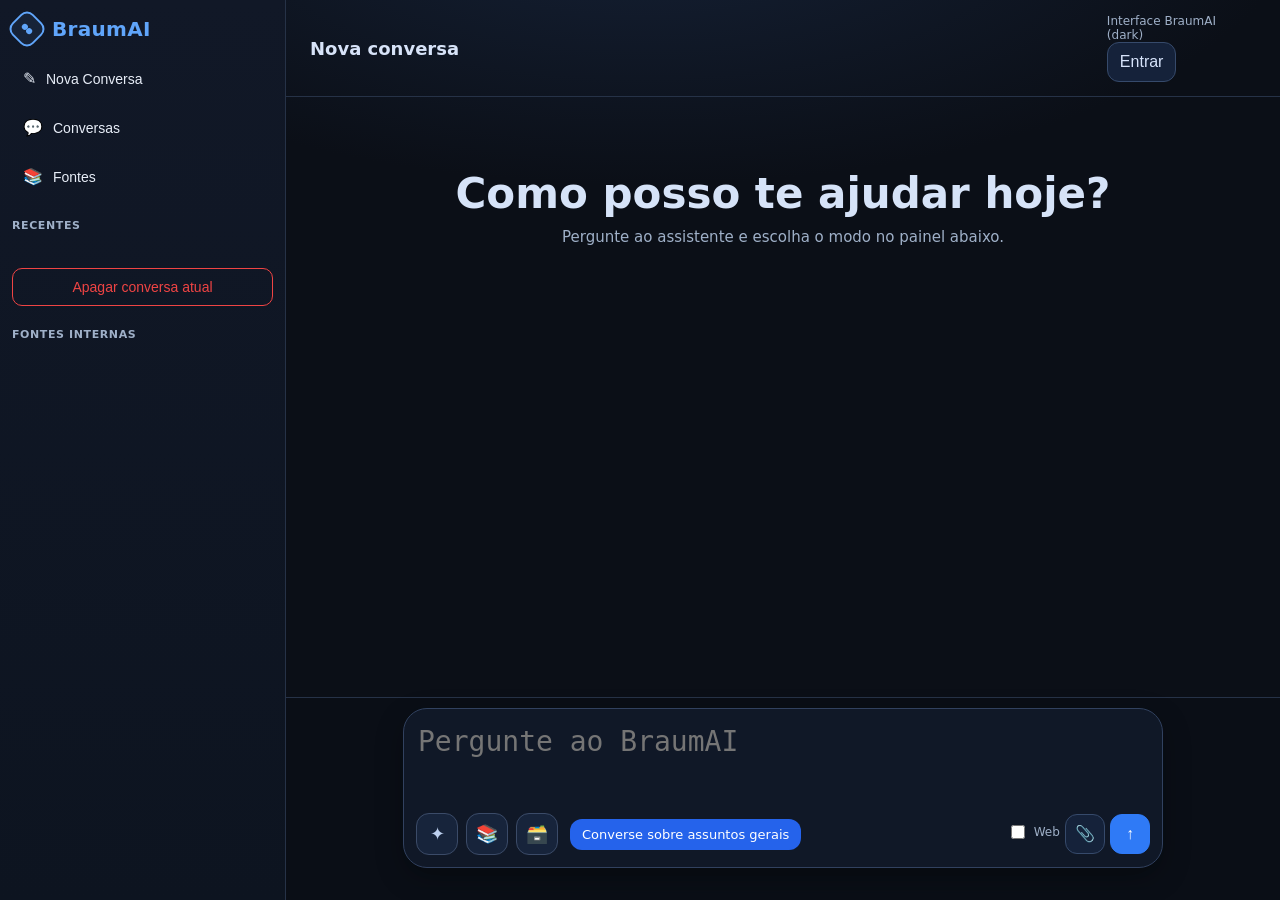
<file: app/web/index.html>
<!DOCTYPE html>
<html lang="pt-BR">
    <head>
        <meta charset="UTF-8" />
        <meta name="viewport" content="width=device-width, initial-scale=1.0" />
        <title>Braum Chat</title>

        <!-- CSS Modular - Organizado por responsabilidade -->
        <link rel="stylesheet" href="css/base.css" />
        <link rel="stylesheet" href="css/modal.css" />
        <link rel="stylesheet" href="css/forms.css" />
        <link rel="stylesheet" href="css/buttons.css" />
        <link rel="stylesheet" href="css/layout.css" />
        <link rel="stylesheet" href="css/chat.css" />
        <link rel="stylesheet" href="css/sidebar.css" />
    </head>
    <body>
        <div class="app">
            <!-- ==================== SIDEBAR ==================== -->
            <aside class="sidebar">
                <div class="logo">
                    <span class="logo-mark"></span>
                    <span>BraumAI</span>
                </div>

                <div class="menu">
                    <button class="menu-btn" id="newConversationBtn">
                        <span class="menu-icon">✎</span>
                        <span>Nova Conversa</span>
                    </button>
                    <button class="menu-btn">
                        <span class="menu-icon">💬</span>
                        <span>Conversas</span>
                    </button>
                    <button class="menu-btn" id="menuSourcesBtn">
                        <span class="menu-icon">📚</span>
                        <span>Fontes</span>
                    </button>
                </div>

                <div class="title">Recentes</div>
                <div class="list" id="conversationList"></div>

                <button class="danger-btn" id="deleteConversationBtn">
                    Apagar conversa atual
                </button>

                <div class="title">Fontes Internas</div>
                <div class="files-grid" id="documentsList"></div>
                <div class="files-grid" id="tablesList"></div>
            </aside>

            <!-- ==================== MAIN CONTENT ==================== -->
            <main class="main">
                <!-- Top Bar -->
                <header class="topbar">
                    <div class="topbar-title" id="conversationTitle">
                        Nova conversa
                    </div>
                    <div class="right-actions">
                        <div class="status" style="margin: 0;"
                            id="topbarStatus">
                            Interface BraumAI (dark)
                        </div>
                        <button id="topAuthBtn" class="icon-btn"
                            style="width: auto; padding: 0 12px;">
                            Entrar
                        </button>
                    </div>
                </header>

                <!-- Workspace (contains hero, chat, composer) -->
                <section class="workspace">
                    <!-- Hero Section -->
                    <div class="hero" id="heroSection">
                        <h1>Como posso te ajudar hoje?</h1>
                        <p>Pergunte ao assistente e escolha o modo no painel
                            abaixo.</p>
                    </div>

                    <!-- Chat Feed -->
                    <section class="chat-feed" id="chatBox"></section>

                    <!-- Message Composer -->
                    <footer class="composer-wrap">
                        <div class="composer-card">
                            <textarea
                                id="messageInput"
                                class="composer-input"
                                placeholder="Pergunte ao BraumAI"></textarea>

                            <div class="composer-actions">
                                <!-- Mode Switcher -->
                                <div class="mode-switch">
                                    <button id="modeGeneralBtn" class="mode-btn"
                                        title="Geral">
                                        ✦
                                    </button>
                                    <button id="modeRagBtn" class="mode-btn"
                                        title="Consulte fontes internas">
                                        📚
                                    </button>
                                    <button id="modeSqlBtn" class="mode-btn"
                                        title="Tabelas SQL">
                                        🗃️
                                    </button>
                                    <span id="modeHint" class="mode-hint">
                                        Converse sobre assuntos gerais
                                    </span>
                                </div>

                                <!-- Right Actions -->
                                <div class="right-actions">
                                    <label class="web-toggle"
                                        id="webSearchToggleWrap"
                                        title="Busca web no modo Geral">
                                        <input type="checkbox"
                                            id="webSearchToggle" />
                                        Web
                                    </label>
                                    <input type="file" id="fileInput" hidden />
                                    <button id="uploadBtn" class="icon-btn"
                                        title="Enviar arquivo">
                                        📎
                                    </button>
                                    <button id="sendBtn"
                                        class="icon-btn send-btn"
                                        title="Enviar">
                                        ↑
                                    </button>
                                </div>
                            </div>
                        </div>

                        <div class="thumbs" id="thumbs"></div>
                        <div class="status" id="statusLine"></div>
                    </footer>
                </section>
            </main>
        </div>

        <!-- ==================== MODALS ==================== -->

        <!-- Auth Modal -->
        <div class="modal" id="authModal" hidden>
            <div class="modal-card">
                <h3 id="authModalTitle">Entrar</h3>

                <div class="auth-tabs">
                    <button id="tabLogin" class="tab-btn active">Entrar</button>
                    <button id="tabRegister" class="tab-btn">Registrar</button>
                </div>

                <div class="auth-content" id="authContent">
                    <!-- Login Form -->
                    <div id="loginForm" class="auth-form">
                        <div class="input-wrapper">
                            <div class="input-label">
                                Email ou username
                                <span class="required-star">*</span>
                            </div>
                            <input
                                id="authLoginInput"
                                class="modal-input"
                                placeholder="Insira seu email ou username"
                                autocomplete="email" />
                            <div class="error-message"
                                id="loginEmailError"></div>
                        </div>

                        <div class="input-wrapper">
                            <div class="input-label">
                                Senha
                                <span class="required-star">*</span>
                            </div>
                            <div class="password-container">
                                <input
                                    id="authPasswordInput"
                                    class="modal-input"
                                    type="password"
                                    placeholder="Insira sua senha"
                                    autocomplete="current-password" />
                                <button id="authPasswordToggle"
                                    class="password-toggle" type="button">
                                    <svg viewBox="0 0 24 24" width="18"
                                        height="18" fill="currentColor">
                                        <path
                                            d="M12 4.5C7 4.5 2.73 7.61 1 12c1.73 4.39 6 7.5 11 7.5s9.27-3.11 11-7.5c-1.73-4.39-6-7.5-11-7.5zM12 17c-2.76 0-5-2.24-5-5s2.24-5 5-5 5 2.24 5 5-2.24 5-5 5zm0-8c-1.66 0-3 1.34-3 3s1.34 3 3 3 3-1.34 3-3-1.34-3-3-3z" />
                                    </svg>
                                </button>
                            </div>
                            <div class="error-message"
                                id="loginPasswordError"></div>
                        </div>
                    </div>

                    <!-- Register Form -->
                    <div id="registerForm" hidden class="auth-form">
                        <div class="input-wrapper">
                            <div class="input-label">
                                Email
                                <span class="required-star">*</span>
                            </div>
                            <input
                                id="registerEmailInput"
                                class="modal-input"
                                type="email"
                                placeholder="Insira seu email"
                                autocomplete="email" />
                            <div class="error-message"
                                id="registerEmailError"></div>
                        </div>

                        <div class="input-wrapper">
                            <div class="input-label">
                                Username
                                <span class="required-star">*</span>
                            </div>
                            <input
                                id="registerUsernameInput"
                                class="modal-input"
                                placeholder="Escolha um username"
                                autocomplete="username" />
                            <div class="error-message"
                                id="registerUsernameError"></div>
                        </div>

                        <div class="input-wrapper">
                            <div class="input-label">
                                Senha
                                <span class="required-star">*</span>
                            </div>
                            <div class="password-container">
                                <input
                                    id="registerPasswordInput"
                                    class="modal-input"
                                    type="password"
                                    placeholder="Crie uma senha"
                                    autocomplete="new-password" />
                                <button id="registerPasswordToggle"
                                    class="password-toggle" type="button">
                                    <svg viewBox="0 0 24 24" width="18"
                                        height="18" fill="currentColor">
                                        <path
                                            d="M12 4.5C7 4.5 2.73 7.61 1 12c1.73 4.39 6 7.5 11 7.5s9.27-3.11 11-7.5c-1.73-4.39-6-7.5-11-7.5zM12 17c-2.76 0-5-2.24-5-5s2.24-5 5-5 5 2.24 5 5-2.24 5-5 5zm0-8c-1.66 0-3 1.34-3 3s1.34 3 3 3 3-1.34 3-3-1.34-3-3-3z" />
                                    </svg>
                                </button>
                            </div>
                            <div class="error-message"
                                id="registerPasswordError"></div>
                        </div>

                        <div class="input-wrapper">
                            <div class="input-label">
                                Confirmar senha
                                <span class="required-star">*</span>
                            </div>
                            <div class="password-container">
                                <input
                                    id="registerPasswordConfirmInput"
                                    class="modal-input"
                                    type="password"
                                    placeholder="Confirme sua senha"
                                    autocomplete="new-password" />
                                <button id="registerPasswordConfirmToggle"
                                    class="password-toggle" type="button">
                                    <svg viewBox="0 0 24 24" width="18"
                                        height="18" fill="currentColor">
                                        <path
                                            d="M12 4.5C7 4.5 2.73 7.61 1 12c1.73 4.39 6 7.5 11 7.5s9.27-3.11 11-7.5c-1.73-4.39-6-7.5-11-7.5zM12 17c-2.76 0-5-2.24-5-5s2.24-5 5-5 5 2.24 5 5-2.24 5-5 5zm0-8c-1.66 0-3 1.34-3 3s1.34 3 3 3 3-1.34 3-3-1.34-3-3-3z" />
                                    </svg>
                                </button>
                            </div>
                            <div class="error-message"
                                id="registerPasswordConfirmError"></div>
                        </div>
                    </div>
                </div>

                <div class="modal-actions">
                    <button id="authModalCancelBtn" class="icon-btn"
                        style="width: auto; padding: 0 12px;">
                        Cancelar
                    </button>
                    <button id="authModalSubmitBtn" class="icon-btn send-btn"
                        style="width: auto; padding: 0 12px;">
                        Confirmar
                    </button>
                </div>
            </div>
        </div>

        <!-- Sources Modal -->
        <div class="modal" id="sourcesModal" hidden>
            <div class="modal-card sources-card">
                <h3>Fontes Internas</h3>
                <p class="status" style="margin: 0;" id="sourcesStatus">
                    Veja e adicione arquivos da sua conta.
                </p>

                <div class="sources-columns">
                    <div>
                        <div class="title"
                            style="margin-top: 0;">Documentos</div>
                        <div class="files-grid" id="sourcesDocumentsList"></div>
                    </div>
                    <div>
                        <div class="title" style="margin-top: 0;">Tabelas</div>
                        <div class="files-grid" id="sourcesTablesList"></div>
                    </div>
                </div>

                <div class="modal-actions">
                    <button id="sourcesCloseBtn" class="icon-btn"
                        style="width: auto; padding: 0 12px;">
                        Fechar
                    </button>
                    <button id="sourcesUploadBtn" class="icon-btn send-btn"
                        style="width: auto; padding: 0 12px;">
                        Adicionar arquivo
                    </button>
                </div>
            </div>
        </div>

        <!-- User Info Modal -->
        <div class="modal" id="userInfoModal" hidden>
            <div class="modal-card">
                <h3>Minha conta</h3>
                <div class="file-chip" id="userInfoUsername">Username: -</div>
                <div class="file-chip" id="userInfoEmail">Email: -</div>

                <div class="modal-actions">
                    <button id="userInfoCloseBtn" class="icon-btn"
                        style="width: auto; padding: 0 12px;">
                        Fechar
                    </button>
                    <button id="userInfoLogoutBtn" class="icon-btn send-btn"
                        style="width: auto; padding: 0 12px;">
                        Sair
                    </button>
                </div>
            </div>
        </div>

        <!-- Mobile Auth Button -->
        <button id="mobileAuthBtn" class="icon-btn mobile-auth-btn">
            Entrar
        </button>

        <!-- ==================== SCRIPTS ==================== -->
        <!-- Import ES6 modules - app.js handles initialization -->
        <script type="module" src="js/app.js"></script>
    </body>
</html>
</file>
<file: app/web/css/base.css>
:root {
    --bg: #0b0f17;
    --panel: #131a26;
    --panel-soft: #171f2d;
    --panel-hover: #1d2839;
    --border: #263247;
    --text: #e7edf7;
    --muted: #9fb0c8;
    --brand: #3b82f6;
    --brand-2: #2563eb;
    --danger: #ef4444;
}

* {
    box-sizing: border-box;
}

[hidden] {
    display: none !important;
}

html,
body {
    height: 100%;
}

body {
    margin: 0;
    font-family: Inter, system-ui, -apple-system, Segoe UI, Roboto, sans-serif;
    background: radial-gradient(1200px 500px at 50% -10%, #152136 0%, var(--bg) 55%);
    color: var(--text);
}
</file>
<file: app/web/css/modal.css>
@keyframes flip {
    from {
        opacity: 0.3;
        transform: rotateY(180deg);
    }

    to {
        opacity: 1;
        transform: rotateY(0);
    }
}

@keyframes shake {

    0%,
    100% {
        transform: translateX(0);
    }

    25% {
        transform: translateX(-5px);
    }

    75% {
        transform: translateX(5px);
    }
}

/* Modal Container */
.modal {
    position: fixed;
    inset: 0;
    background: rgba(2, 6, 23, 0.72);
    display: flex;
    align-items: center;
    justify-content: center;
    z-index: 20;
}

.modal-card {
    width: min(520px, calc(100% - 24px));
    border: 1px solid var(--border);
    background: #0f172a;
    border-radius: 14px;
    padding: 16px;
    display: flex;
    flex-direction: column;
    gap: 10px;
}

.modal-card h3 {
    margin: 0 0 8px;
    font-size: 20px;
    font-weight: 600;
}

.sources-card {
    width: min(880px, calc(100% - 24px));
}

/* Modal Actions */
.modal-actions {
    display: flex;
    justify-content: flex-end;
    gap: 8px;
    margin-top: 8px;
}

/* Tabs */
.auth-tabs {
    display: flex;
    gap: 8px;
    margin-bottom: 8px;
}

.tab-btn {
    border: 1px solid #364a6b;
    border-radius: 10px;
    background: #15223a;
    color: #d7e4fb;
    padding: 8px 12px;
    cursor: pointer;
    transition: background 0.3s, border-color 0.3s, color 0.3s;
    font-size: 14px;
    font-weight: 500;
}

.tab-btn:hover {
    background: #1d2e4d;
}

.tab-btn.active {
    background: #2563eb;
    border-color: #2563eb;
    color: #fff;
}

/* Auth Content */
.auth-content {
    animation: flip 0.4s ease-out;
    perspective: 1000px;
}

.auth-content.error {
    animation: shake 0.4s ease-in-out;
}

.auth-form {
    display: flex;
    flex-direction: column;
    gap: 8px;
}
</file>
<file: app/web/css/forms.css>
.modal-input {
    width: 100%;
    border: 1px solid var(--border);
    border-radius: 8px;
    background: #121b2a;
    color: var(--text);
    padding: 10px;
    font-size: 14px;
    min-height: 40px;
    transition: border-color 0.2s, box-shadow 0.2s;
}

.modal-input:focus {
    outline: none;
    border-color: var(--brand);
    box-shadow: 0 0 0 2px rgba(59, 130, 246, 0.1);
}

.modal-input.error {
    border-color: var(--danger);
    box-shadow: 0 0 0 2px rgba(239, 68, 68, 0.1);
}

.modal-input::placeholder {
    color: var(--muted);
}

/* Input Wrapper */
.input-wrapper {
    margin-bottom: 8px;
    display: flex;
    flex-direction: column;
    gap: 4px;
}

.input-label {
    display: flex;
    align-items: center;
    font-size: 12px;
    color: var(--muted);
    font-weight: 500;
}

.required-star {
    color: var(--danger);
    margin-left: 2px;
}

/* Password Field */
.password-container {
    position: relative;
    display: flex;
    align-items: center;
}

.password-container input {
    width: 100%;
    padding-right: 40px;
}

.password-toggle {
    position: absolute;
    right: 10px;
    background: none;
    border: none;
    color: var(--muted);
    cursor: pointer;
    padding: 4px;
    display: flex;
    align-items: center;
    justify-content: center;
    font-size: 18px;
    transition: color 0.2s;
    width: 24px;
    height: 24px;
}

.password-toggle:hover {
    color: var(--text);
}

.password-toggle svg {
    display: block;
    width: 100%;
    height: 100%;
}

/* Error Message */
.error-message {
    color: var(--danger);
    font-size: 12px;
    margin-left: 2px;
    display: none;
    min-height: 16px;
}

.error-message.show {
    display: block;
}
</file>
<file: app/web/css/buttons.css>
.icon-btn {
    width: 40px;
    height: 40px;
    border-radius: 12px;
    border: 1px solid #364a6b;
    background: #15223a;
    color: #d7e4fb;
    cursor: pointer;
    display: inline-flex;
    align-items: center;
    justify-content: center;
    font-size: 16px;
    transition: all 0.2s;
}

.icon-btn:hover {
    border-color: var(--border);
    background: var(--panel-hover);
}

.icon-btn:active {
    transform: scale(0.95);
}

.icon-btn.send-btn {
    background: #2f7af6;
    border-color: #2f7af6;
    color: white;
}

.icon-btn.send-btn:hover {
    background: #1e5dd4;
    border-color: #1e5dd4;
}

/* Button with text */
.icon-btn[style*='width: auto'] {
    padding: 0 12px;
    min-height: 40px;
    gap: 6px;
}
</file>
<file: app/web/css/layout.css>
.app {
    height: 100%;
    display: grid;
    grid-template-columns: 286px 1fr;
}

.main {
    display: grid;
    grid-template-rows: auto 1fr;
    overflow: hidden;
}

.workspace {
    flex: 1;
    display: grid;
    grid-template-rows: auto 1fr auto;
    overflow: hidden;
}

.topbar {
    min-height: 64px;
    display: flex;
    align-items: center;
    justify-content: space-between;
    padding: 14px 24px;
    border-bottom: 1px solid var(--border);
}

.topbar-title {
    font-size: 18px;
    color: #d7e3f8;
    font-weight: 600;
}

@media (max-width: 1040px) {
    .app {
        grid-template-columns: 1fr;
    }

    .sidebar {
        display: none;
    }
}
</file>
<file: app/web/css/chat.css>
.hero {
    margin-top: 8vh;
    text-align: center;
    color: #d6e3f8;
}

.hero h1 {
    margin: 0;
    font-size: clamp(28px, 4vw, 42px);
    font-weight: 700;
}

.hero p {
    margin: 10px 0 0;
    color: var(--muted);
    font-size: 15px;
}

.chat-feed {
    width: min(980px, calc(100% - 28px));
    margin: 14px auto;
    overflow-y: auto;
    display: flex;
    flex-direction: column;
    gap: 12px;
    padding: 0 4px 10px;
}

.bubble {
    border: 1px solid var(--border);
    border-radius: 14px;
    padding: 12px 14px;
    line-height: 1.45;
    white-space: pre-wrap;
}

.bubble.user {
    background: #163058;
    margin-left: 10%;
}

.bubble.assistant {
    background: #121b2a;
    margin-right: 10%;
}

.sources {
    margin-top: 8px;
    display: flex;
    flex-wrap: wrap;
    gap: 6px;
}

.source-chip {
    border: 1px solid #395074;
    border-radius: 999px;
    padding: 3px 8px;
    font-size: 12px;
    color: #cdd9ec;
}

/* Composer */
.composer-wrap {
    padding: 10px 16px 16px;
    border-top: 1px solid var(--border);
    background: rgba(11, 15, 23, 0.9);
    backdrop-filter: blur(8px);
}

.composer-card {
    width: min(760px, calc(100% - 6px));
    margin: 0 auto;
    border: 1px solid #31415f;
    border-radius: 24px;
    background: #101827;
    padding: 12px;
    box-shadow: 0 10px 28px rgba(0, 0, 0, 0.28);
}

.composer-input {
    width: 100%;
    border: none;
    background: transparent;
    color: var(--text);
    resize: none;
    min-height: 80px;
    max-height: 180px;
    font-size: 28px;
    line-height: 1.35;
    outline: none;
}

.composer-actions {
    display: flex;
    justify-content: space-between;
    align-items: center;
    margin-top: 8px;
    gap: 10px;
}

.mode-switch {
    display: flex;
    align-items: center;
    gap: 8px;
}

.mode-btn {
    width: 42px;
    height: 42px;
    border: 1px solid #3b4b68;
    border-radius: 13px;
    background: #17243b;
    color: #bdd0ef;
    cursor: pointer;
    display: inline-flex;
    align-items: center;
    justify-content: center;
    font-size: 18px;
}

.mode-btn.active {
    background: #2563eb;
    border-color: #2563eb;
    color: white;
}

.mode-hint {
    background: #2563eb;
    color: #fff;
    border-radius: 12px;
    padding: 8px 12px;
    font-size: 13px;
    margin-left: 4px;
}

.web-toggle {
    display: inline-flex;
    align-items: center;
    gap: 6px;
    color: var(--muted);
    font-size: 12px;
}

.web-toggle input {
    width: 14px;
    height: 14px;
    accent-color: #2f7af6;
}

.thumbs {
    width: min(760px, calc(100% - 6px));
    margin: 8px auto 0;
    display: flex;
    gap: 8px;
    flex-wrap: wrap;
}

.thumb {
    border: 1px solid var(--border);
    border-radius: 10px;
    background: #0f1622;
    padding: 7px 9px;
    font-size: 12px;
    color: #d1d9ea;
}

.status {
    width: min(760px, calc(100% - 6px));
    margin: 8px auto 0;
    color: var(--muted);
    font-size: 12px;
}

.mobile-auth-btn {
    display: none;
    position: fixed;
    right: 16px;
    bottom: 16px;
    z-index: 16;
    width: auto;
    padding: 10px 14px;
}

@media (max-width: 1040px) {

    .bubble.user,
    .bubble.assistant {
        margin: 0;
    }

    .mobile-auth-btn {
        display: inline-flex;
    }
}
</file>
<file: app/web/css/sidebar.css>
.sidebar {
    border-right: 1px solid var(--border);
    background: linear-gradient(180deg, #111827 0%, #0d1420 100%);
    padding: 14px 12px;
    display: flex;
    flex-direction: column;
    gap: 14px;
    overflow-y: auto;
    overflow-x: hidden;
}

.logo {
    display: flex;
    align-items: center;
    gap: 10px;
    color: #60a5fa;
    font-weight: 700;
    font-size: 20px;
    letter-spacing: 0.3px;
}

.logo-mark {
    width: 30px;
    height: 30px;
    border-radius: 9px;
    border: 2px solid #60a5fa;
    position: relative;
    transform: rotate(45deg);
    background: rgba(96, 165, 250, 0.08);
}

.logo-mark::before,
.logo-mark::after {
    content: "";
    position: absolute;
    top: 50%;
    transform: translateY(-50%);
    width: 6px;
    height: 6px;
    border-radius: 999px;
    background: #60a5fa;
}

.logo-mark::before {
    left: 7px;
}

.logo-mark::after {
    right: 7px;
}

.menu {
    display: flex;
    flex-direction: column;
    gap: 8px;
}

.menu-btn {
    width: 100%;
    border: 1px solid transparent;
    background: transparent;
    color: var(--text);
    border-radius: 10px;
    padding: 10px 10px;
    text-align: left;
    display: flex;
    align-items: center;
    gap: 10px;
    cursor: pointer;
    font-size: 14px;
}

.menu-btn:hover {
    background: var(--panel-hover);
}

.menu-icon {
    font-size: 16px;
}

.title {
    font-size: 11px;
    font-weight: 600;
    text-transform: uppercase;
    color: var(--muted);
    letter-spacing: 0.6px;
    padding: 8px 0;
}

.list {
    display: flex;
    flex-direction: column;
    gap: 4px;
}

.list-item {
    border: 1px solid transparent;
    background: transparent;
    color: var(--text);
    border-radius: 8px;
    padding: 8px 10px;
    font-size: 13px;
    cursor: pointer;
    transition: all 200ms ease;
    text-align: left;
}

.list-item:hover {
    background: var(--panel-hover);
    border-color: var(--border);
}

.danger-btn {
    border: 1px solid #ef4444;
    border-radius: 10px;
    padding: 10px 10px;
    background: transparent;
    color: #ef4444;
    cursor: pointer;
    font-size: 14px;
}

.danger-btn:hover {
    background: rgba(239, 68, 68, 0.1);
}

.files-grid {
    display: flex;
    flex-direction: column;
    gap: 4px;
}

.file-chip {
    border: 1px solid #3d4a64;
    border-radius: 8px;
    padding: 6px 8px;
    background: #0f1622;
    font-size: 12px;
    color: #d1d9ea;
    overflow: hidden;
    text-overflow: ellipsis;
    white-space: nowrap;
}

.sources-columns {
    display: grid;
    grid-template-columns: 1fr 1fr;
    gap: 16px;
    margin: 14px 0;
}

@media (max-width: 1040px) {
    .sidebar {
        display: none;
    }
}
</file>
